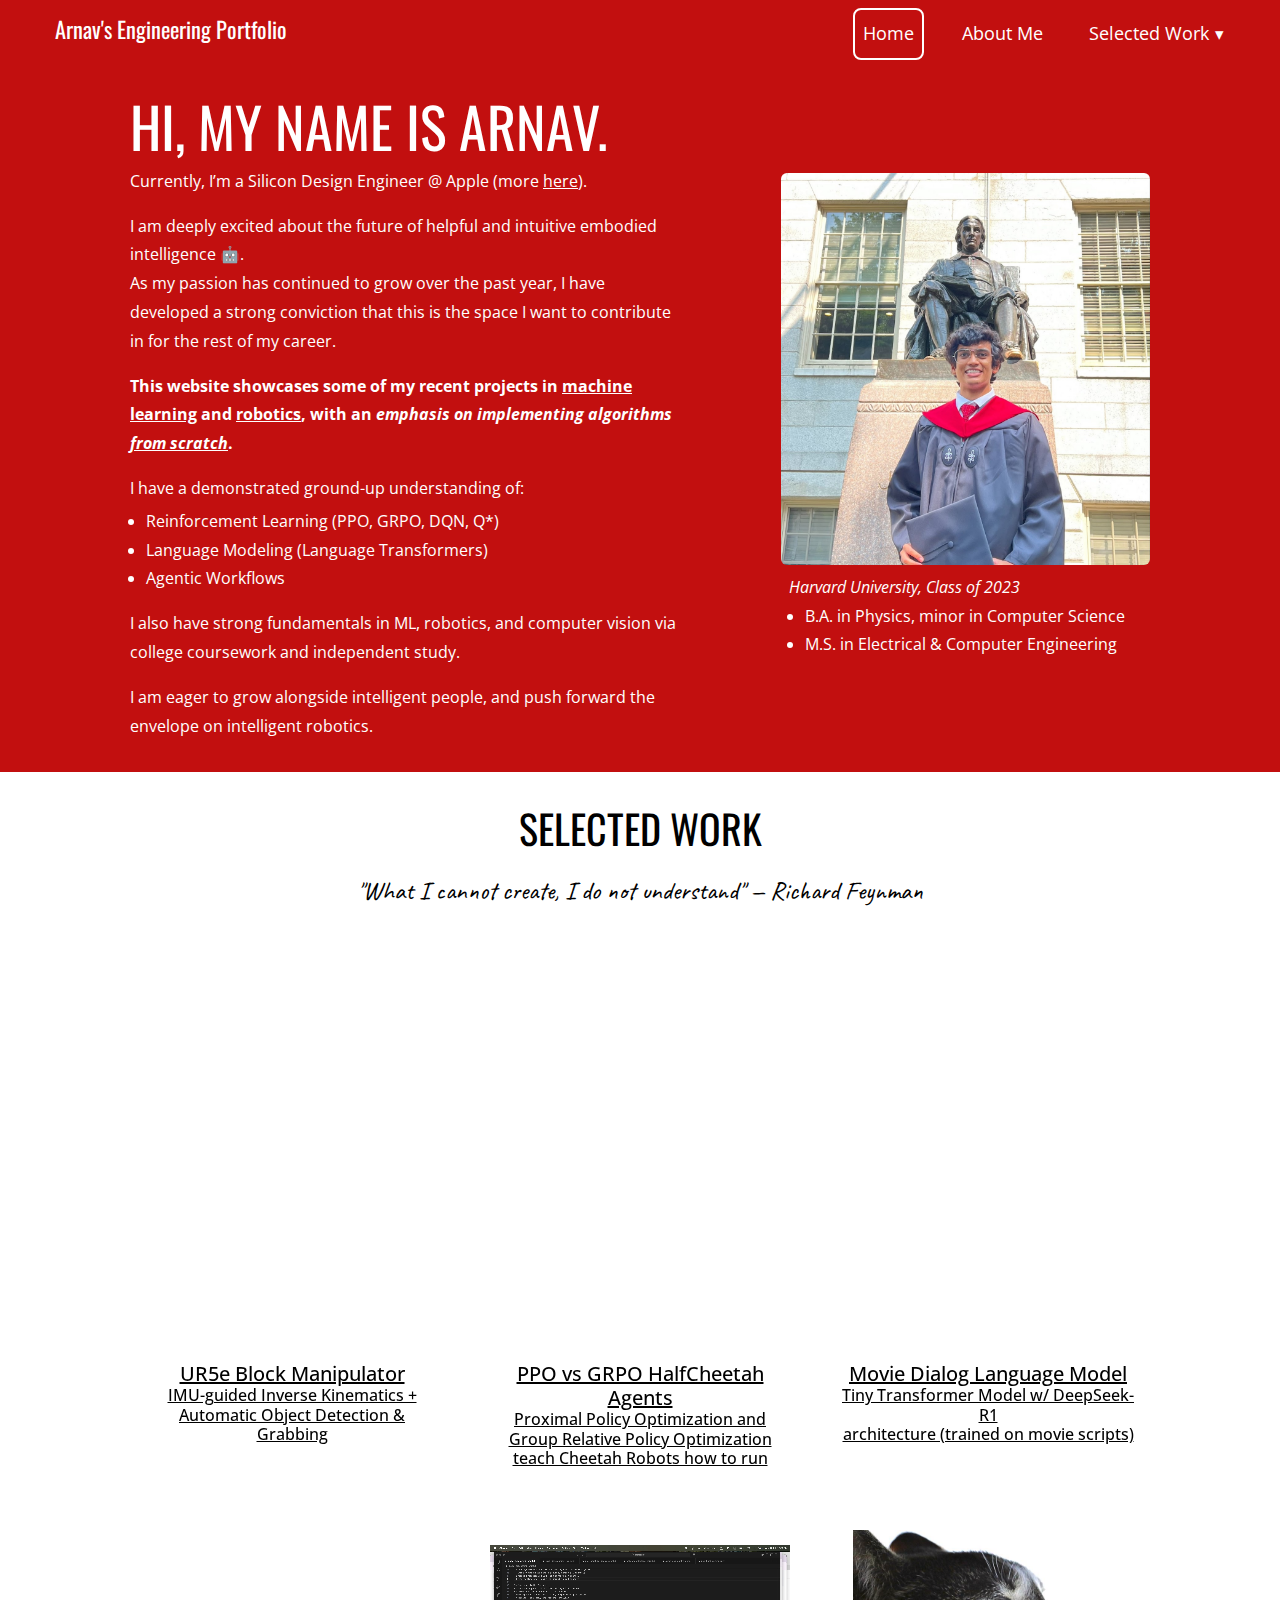
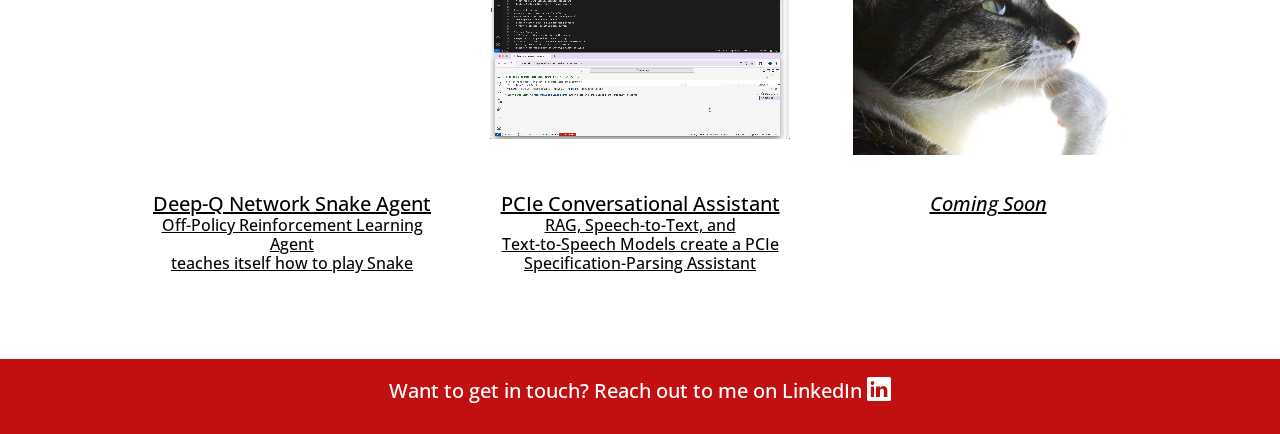
<file: index.html>
<!DOCTYPE html>
<html lang="en">

<head>
  <meta charset="utf-8">

  <title>Arnav's Engineering Portfolio</title>
  
  <link href="https://cdn.jsdelivr.net/npm/bootstrap@5.1.1/dist/css/bootstrap.min.css" rel="stylesheet">
  <link href="./style.css" rel="stylesheet">
</head>

<body>

  <nav class="navbar navbar-expand-sm navbar-dark">
    <div class="container-fluid d-flex justify-content-between align-items-center px-5">
      <h2 class="nav-title">Arnav's Engineering Portfolio</h2>
      <div class="navbar-nav">
        <a class="nav-link active" href="./index.html">Home</a>
        <a class="nav-link" href="./about.html">About Me</a>

        <div class="nav-item dropdown">
          <!-- now a normal in-page link -->
          <a
            class="nav-link"
            href="#selected-work"
            id="projectsDropdown"
            aria-expanded="false"
          >
            Selected Work <span style="margin-left:1px; font-size:0.99em;">▾</span>
          </a>
          <ul class="dropdown-menu dropdown-menu-end" aria-labelledby="projectsDropdown" id="dropdown-content"></ul>
        </div>
        
      </div>
    </div>
  </nav>
  

  <!-- red background "hero" section -->
  <section class="hero-section">
    <div class="container">
      <div class="row align-items-center">  
        <!-- Text column, md 7/12 of row; ps/pe is left/right padding -->
        <div class="col-md-7 pe-lg-5 ps-lg-5">
          <h1 class="display-4">HI, MY NAME IS ARNAV.</h1>
          <p>
            Currently, I’m a Silicon Design Engineer @ Apple (more
            <a href="./about.html" class="text-white text-decoration-underline">here</a>).
          </p>
          <p class="mb-0">
            I am deeply excited about the future of helpful and intuitive embodied intelligence 🤖. 
          </p>
          <p>
            As my passion has continued to grow over the past year, I have developed a strong conviction that this is 
            the space I want to contribute in for the rest of my career.
          </p>

          <p>
            <strong>
              This website showcases some of my recent projects in <u>machine learning</u> and <u>robotics</u>, 
              with an <em>emphasis on implementing algorithms <u>from scratch</u></em>.
            </strong>
          </p>
          <!-- mb-1 set bottom-margin to 0.25rem (instead of the default 1rem).  -->
          <p class="mb-1">
            I have a demonstrated ground-up understanding of:
          </p>
          <!-- mt-1 sets top-margin to 0.25rem -->
          <ul class="ps-3 fs-6 mt-1">
            <li>Reinforcement Learning (PPO, GRPO, DQN, Q*)</li>
            <li>Language Modeling (Language Transformers)</li>
            <li>Agentic Workflows</li>
          </ul>
          <p>
            I also have strong fundamentals in ML, robotics, and computer vision via college coursework and independent study.
          </p>
          <p>
            I am eager to grow alongside intelligent people, and push forward the envelope on intelligent robotics.
          </p>
        </div>

        <!-- Image column, md 5/12 of row -->
        <div class="col-md-5 text-left ps-lg-5 pe-lg-5">
          <figure class="figure">
            <img 
              src="./graduation_pic.jpeg" 
              alt="Harvard '23 Grad Pic" 
              class="figure-img img-fluid rounded"
            >
            <figcaption class="figure-caption text-white ps-2">
              <p class="fst-italic mb-0 fs-6">
                Harvard University, Class of 2023
              </p>
              <ul class="ps-3 fs-6 mb-0">
                <li>B.A. in Physics, minor in Computer Science</li>
                <li>M.S. in Electrical & Computer Engineering</li>
              </ul>
            </figcaption>
          </figure>
        </div>
      </div>
    </div>
  </section>

  <!-- white background selected work section w/ Feynman quote -->
  <section id="selected-work" class="selected-work-section">
    <h2 class="selected-work-title">SELECTED WORK</h2>
    <p class="selected-work-quote">
      "What I cannot create, I do not understand" — Richard Feynman
    </p>
  </section>
  

  <!-- portfolio grid -->

  <div class="container bg-3 text-center px-5">
    
    <div class="row gx-5 mb-4">
      <div class="col-sm-4 d-flex flex-column align-items-center">
        <a href="./ur5e_bob/index.html">
          <div class="d-flex justify-content-center align-items-center" style="height:400px; width:100%;">
            <video autoplay muted loop style="max-height:85%; max-width:100%;">
              <source src="./ur5e_bob/ur5e_bob.mp4" type="video/mp4">
              Your browser does not support the video tag.
            </video>
          </div>
          <h5 class="mt-0 mb-0">UR5e Block Manipulator</h5>
          <h6 class="mt-0 mb-0">IMU-guided Inverse Kinematics +</h6>
          <h6 class="mt-0 mb-0">Automatic Object Detection & Grabbing</h6>
        </a>
      </div>

      <div class="col-sm-4 d-flex flex-column align-items-center">
        <a href="./half_cheetah_ppo_grpo/index.html">
          <div class="d-flex justify-content-center align-items-center" style="height:400px; width:100%;">
            <video autoplay muted loop style="max-height:100%; max-width:109%;">
              <source src="./half_cheetah_ppo_grpo/best_video_merge.mp4" type="video/mp4">
              Your browser does not support the video tag.
            </video>
          </div>
          <h5 class="mt-0 mb-0">PPO vs GRPO HalfCheetah Agents</h5>
          <h6 class="mt-0 mb-0">Proximal Policy Optimization and</h6>
          <h6 class="mt-0 mb-0">Group Relative Policy Optimization</h6>
          <h6 class="mt-0 mb-0">teach Cheetah Robots how to run</h6>
        </a>
      </div>

      <div class="col-sm-4 d-flex flex-column align-items-center">
        <a href="./tiny_LM/index.html">
          <div class="d-flex justify-content-center align-items-center" style="height:400px; width:93%;">
            <video autoplay muted loop style="max-height:100%; max-width:95%;">
              <source src="./tiny_LM/tiny_LM_demo.mp4" type="video/mp4">
              Your browser does not support the video tag.
            </video>
          </div>
          <h5 class="mt-0 mb-0">Movie Dialog Language Model</h5>
          <h6 class="mt-0 mb-0">Tiny Transformer Model w/ DeepSeek-R1</h6>
          <h6 class="mt-0 mb-0">architecture (trained on movie scripts)</h6>
        </a>
      </div>
    </div>

    <div class="row gx-5 mb-4">
      <div class="col-sm-4 d-flex flex-column align-items-center">
        <a href="./snake_dqn/index.html">
          <div class="d-flex justify-content-center align-items-center" style="height:300px; width:100%;">
            <video autoplay muted loop style="max-height:80%; max-width:100%;">
              <source src="./snake_dqn/snake_play_crop.mp4" type="video/mp4">
              Your browser does not support the video tag.
            </video>
          </div>
          <h5 class="mt-0 mb-0">Deep-Q Network Snake Agent</h5>
          <h6 class="mt-0 mb-0">Off-Policy Reinforcement Learning Agent</h6>
          <h6 class="mt-0 mb-0">teaches itself how to play Snake</h6>
        </a>
      </div>

      <div class="col-sm-4 d-flex flex-column align-items-center">
        <a href="./voice_agent_pcie_rag/index.html">
          <div class="d-flex justify-content-center align-items-center" style="height:300px; width:100%;">
            <video autoplay muted loop style="max-height:100%; max-width:100%;">
              <source src="./voice_agent_pcie_rag/PCIe_agent_homepage_demo.mp4" type="video/mp4">
              Your browser does not support the video tag.
            </video>
          </div>
          <h5 class="mt-0 mb-0">PCIe Conversational Assistant</h5>
          <h6 class="mt-0 mb-0">RAG, Speech-to-Text, and</h6>
          <h6 class="mt-0 mb-0">Text-to-Speech Models create a PCIe </h6>
          <h6 class="mt-0 mb-0">Specification-Parsing Assistant</h6>
        </a>
      </div>
      <div class="col-sm-4 d-flex flex-column align-items-center">
        <!-- <a href="./tiny_LM/index.html"> -->
          <div class="d-flex justify-content-center align-items-center" style="height:300px; width:100%;">
            <!-- <video autoplay muted loop style="max-height:100%; max-width:100%;">
              <source src="./voice_agent_pcie_rag/PCIe_agent_homepage_demo.mp4" type="video/mp4">
              Your browser does not support the video tag.
            </video> -->
            <img src="./thinking_cat.jpg" class="img-fluid" style="max-height:75%;">
          </div>
          <h5 class="mt-0 mb-0"><u><em>Coming Soon</em></u></h5>
        <!-- </a> -->
      </div>
    </div>
  </div>

  <br>
  <br>


  <!-- Back-to-Top button -->
  <div id="backToTop" title="Go to top">  Back to Top ▲  </div>
  <script>
    // Get the button
    const backToTopBtn = document.getElementById('backToTop');
  
    // 1) Show/hide button when scrolling
    window.addEventListener('scroll', () => {
      if (window.scrollY > 300) {
        // If scrolled more than 300px, show the button
        backToTopBtn.classList.add('show');
        backToTopBtn.classList.remove('hide');
      } else {
        // Otherwise, hide it
        backToTopBtn.classList.add('hide');
        backToTopBtn.classList.remove('show');
      }
    });
  
    // // scroll to top on hover
    // backToTopBtn.addEventListener('mouseenter', () => {
    //   window.scrollTo({ top: 0, behavior: 'smooth' });
    // });

    // scroll to top on click
    backToTopBtn.addEventListener('click', () => {
      window.scrollTo({ top: 0, behavior: 'smooth' });
    });
  </script>

  <script>
    fetch("./dropdown.html")
      .then(res => res.text())
      .then(html => {
        document.getElementById("dropdown-content").innerHTML = html;
      });
  </script>
</body>

<footer class="footer-bar">
  <div class="container text-center py-2">
    <a
      class="footer-link"
      href="https://www.linkedin.com/in/arnav-srivastava/"
      target="_blank"
      rel="noopener"
    >
      <p class="fs-5">
        Want to get in touch? Reach out to me on LinkedIn
        <i class="bi bi-linkedin" style="font-size: 1.5rem;"></i>
      </p>
    </a>
  </div>
</footer>

<script src="https://cdn.jsdelivr.net/npm/bootstrap@5.0.2/dist/js/bootstrap.bundle.min.js" ></script>

</html>
</file>
<file: style.css>
@import url(https://fonts.googleapis.com/css2?family=Oswald:wght@300;400;500;600;700&display=swap);
@import url('https://fonts.googleapis.com/css2?family=Open+Sans:wght@300;400;500;600;700&display=swap');
@import url('https://fonts.googleapis.com/css2?family=Caveat&display=swap');
@import url('https://cdn.jsdelivr.net/npm/bootstrap-icons@1.10.5/font/bootstrap-icons.css');


/* Base styles for the entire page */
body {
  /* Set base font size to 20px and preferred fonts */
  font: 17px "Open Sans", "Gill Sans", Verdana, sans-serif;
  /* Increase line spacing to 1.8 times font height */
  line-height: 1.8;
  /* Default text color: black */
  color: #000000;
  /* Page background color: light gray */
  background-color: #ffffff;
  /* Force top padding to zero (override others) */
  padding-top: 0px !important;
}

/* Wrapper for text blocks, adds padding around content */
.textcontainer {
  /* 2% padding top/bottom, 10% left/right */
  padding: 2% 10%;
}

/* Paragraph tags get a font size of 16px */
p {
  font-size: 16px;
}

/* Utility class for bottom margin */
.margin {
  /* 30px space below element */
  margin-bottom: 30px;
}

/* Default link color */
a {
  /* Black text for all anchors */
  color: #000000;
}

/* Overrides Bootstrap's container-fluid padding */
.container-fluid {
  /* Remove all padding */
  padding: 0px;
  /* Optional bottom padding (currently commented out) */
  /* padding-bottom: 70px; */
}

/* Styles for the <nav> element */
nav {
  /* Navbar background matches page */
  background-color: #c20f0f;
  /* Text color inside nav: off-white */
  color: #ffffff;
  /* 50px vertical padding, none horizontal */
  padding: 25px 0px;
}

/* Flex container for nav links */
.navbar-nav {
  /* Use flexbox layout */
  display: flex;
  /* Align items at start of container */
  justify-content: flex-start;
  /* 30px gap between each link */
  gap: 30px;
}

/* Title styling inside navbar */
.nav-title {
  /* Spacing on left and right of title */
  margin-left: 7px;
  margin-right: 15px;
  color: #ffffff;
  font-family: 'Oswald', sans-serif;
  font-weight: 400;
  font-size: 1.4rem;      /* 2 × the root font size (≈32px) */
}

/* Default nav-link (button-like) styling */
.nav-link {
  /* Raised 3px border in gray OUTSET COLOR CHANGE to animate hover*/
  /* border: 3px outset #a3a3a3; */
  border: 3px;
  /* Rounded corners */
  border-radius: 0.5rem;
  /* Internal padding for clickable area */
  padding: 10px 30px;
  /* Gray background behind link... keeping transparent */
  /* background-color: #a3a3a3; */
  /* text color, !important needed to override bootstrap.css */
  color: #ffffff !important;
  /* Smooth 0.3s transition on hover */
  transition: 0.1s;
  font-size: 1.1rem;      /* 2 × the root font size (≈32px) */
}

/* Hover state for nav links */
.nav-link:hover {
  /* White raised border on hover OUTSET COLOR CHANGE to animate hover*/
  /* border: 3px outset #FFFFFF; */
  border: 3px;
  /* Maintain rounded corners */
  border-radius: 0.5rem;
  /* Keep same padding */
  padding: 10px 30px;
  /* Gray background behind link... keeping transparent */
  /* background-color: #a3a3a3; */
  /* text color, !important needed to override bootstrap.css*/
  color: #e4e2e2 !important;
  /* Transition duration */
  transition: 0.1s;
}

/* Box over current link */
.nav-link.active {
  border: 2px solid #ffffff;   /* white box */
  border-radius: 0.5rem;        /* rounded corners */
  padding: 8px 30px;
}

/* show dropdown-menu when hovering its parent nav-item */
.nav-item.dropdown:hover > .dropdown-menu {
  display: block;
  margin-top: 0;        /* remove Bootstrap’s default 0.125rem offset */
}

/* pin the menu’s right edge */
.dropdown-menu-end {
  right: -20px;
  left: -20px;
}

/* allow text wrapping in dropdown menu items */
.dropdown-menu .dropdown-item {
  white-space: normal;
  overflow-wrap: break-word;
}

/* cap dropdown width so it never grows too big */
.dropdown-menu {
  max-width: 30rem;
}


/* Hero strip immediately under the navbar */
.hero-section {
  /* match Bootstrap’s “bg-danger” */
  background-color: #c20f0f;      
  /* same as “text-white” */
  color: #ffffff;
  padding-top: 1.5rem;
  padding-bottom: 1rem;
}

/* apply Oswald to just the hero H1 */
.hero-section h1 {
  font-family: 'Oswald', sans-serif;
  font-weight: 400;       
}

/* Section for 'Selected Work' */
.selected-work-section {
  /* background-color: white; */
  padding: 2rem 1rem;
  text-align: center;
}

/* Oswald for heading */
.selected-work-title {
  font-family: 'Oswald', sans-serif;
  font-weight: 400;       
  font-size: 2.5rem;
  margin-bottom: 1rem;
  color: #000;
}

/* Caveat for quote */
.selected-work-quote {
  font-family: 'Caveat', cursive;
  font-size: 1.6rem;
  color: #000;
}

/* Specific button ID styling */
#btn {
  /* White raised border */
  border: 3px outset #FFFFFF;
  /* Extra-rounded corners */
  border-radius: 40px;
  /* Padding for button feel */
  padding: 10px 30px;
  /* Gray background */
  background-color: #a3a3a3;
  /* Black text */
  color: #000000;
  /* Smooth animations */
  transition: 0.3s;
}

/* Hover state for specific button */
#btn:hover {
  /* Inset border to look pressed */
  border: 3px inset #FFFFFF;
  /* Maintain rounded shape */
  border-radius: 40px;
  /* Keep padding */
  padding: 10px 30px;
  /* Gray background */
  background-color: #a3a3a3;
  /* Transition timing */
  transition: 0.3s;
}

.hero-section-about {
  /* match Bootstrap’s “bg-danger” */
  background-color: #c20f0f;      
  /* same as “text-white” */
  color: #ffffff;
  padding-top: 0rem;
  padding-bottom: 1rem;
}

.hero-section-proj {
  /* match Bootstrap’s “bg-danger” */
  background-color: #c20f0f;      
  /* same as “text-white” */
  color: #ffffff;
  text-align: center;
}

.oswald-heading {
  font-family: 'Oswald', sans-serif;
  font-weight: 500;
}
  
/* Footer bar background + text color */
.footer-bar {
  background-color: #c20f0f; /* same red as hero */
  color: #ffffff;            /* white text */
}

/* Make sure links inside the footer stay white */
.footer-bar .footer-link {
  color: #ffffff;
  text-decoration: none !important;     
  font-weight: 500;
}

/* On hover, lighten up the link */
.footer-bar .footer-link:hover {
  color: #e4e2e2;
  text-decoration: none !important;
}

/* Override Bootstrap .row margins to center them */
.row {
  /* Center rows horizontally */
  margin: auto auto;
}

/* Utility flex container: evenly space children */
.flexrow {
  /* Flex layout */
  display: flex;
  /* Even spacing around items */
  justify-content: space-evenly;
}

/* Center-justify flex container */
.center-row {
  /* Flex layout */
  display: flex;
  /* Center children */
  justify-content: center;
}

/* Inline code styling */
code {
  /* Dark background for code blocks */
  background-color: #2d2b33;
  /* Light text in code */
  color: #EEE7E8;
  /* Monospace font for code readability */
  font-family: 'Courier New', Courier, monospace;
}

/* Caption text under images or figures */
.caption {
  /* Gray italic text */
  color: gray;
  font-size: 16px;
  text-align: center;
  font-style: italic;
}

/* “Back to Top” button, initially hidden */
#backToTop {
  position: fixed;
  bottom: 2rem;
  right: 2rem;
  padding: 0rem 0.7rem;       /* top/bottom 0.5rem, left/right 1rem */
  background-color: #c20f0f;   /* same red as footer/hero */
  color: #ffffff;
  font-size: 0.6rem;
  line-height: 2.5rem;
  text-align: center;
  border-radius: 1rem;

  cursor: pointer;
  display: none;              /* hide by default */
  transition: opacity 0.2s ease;
  z-index: 1000;              /* sit above other content */
}

/* backToTop hover button */
#backToTop.show {
  display: block;
  opacity: 1;
}
#backToTop.hide {
  opacity: 0;
}
/* On hover: change background-color slightly */
#backToTop:hover {
  background-color: #a30d0d;  /* darker red on hover */
}
</file>
